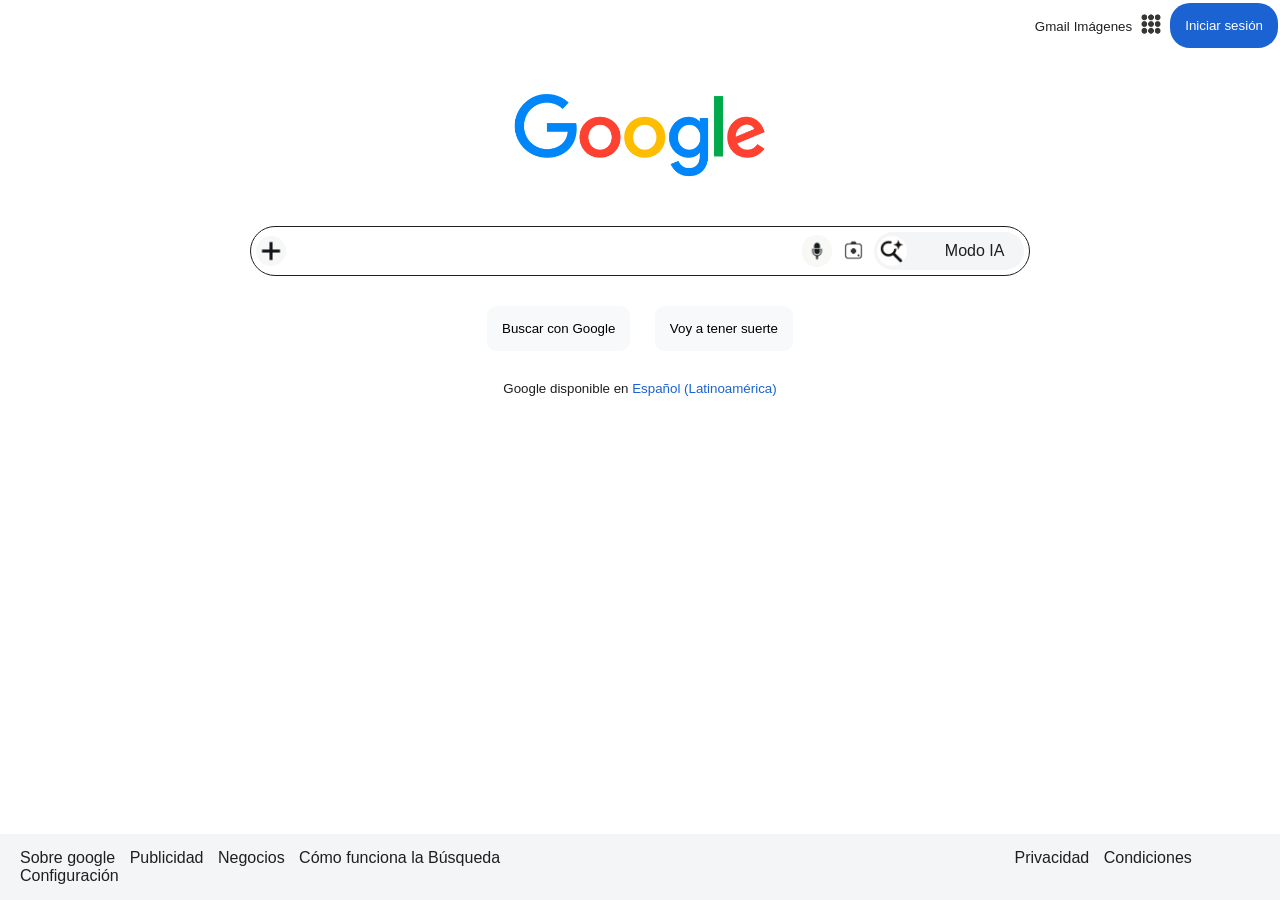
<file: index.html>
<!DOCTYPE html>
<html lang="en">
<head>
    <meta charset="UTF-8">
    <meta name="viewport" content="width=device-width, initial-scale=1.0">
    <title>Google</title>
    <link rel="stylesheet" href="style.css">
</head>
<body>
    <header>
        <span><a class="ahead" href="#">Gmail</a></span>
        <span><a class="ahead" href="#">Imágenes</a></span>
        <a class="ahead" href="#"><img class="imgnav" src="íconos/menu.png" alt=""></a>
        <span><a class="ahead" href=""><button class="buttonhead">Iniciar sesión</button></a></span>
    </header>
    <div class="logogoogle">
        <a href="control.html"><img src="íconos/Google-Logo.png" alt=""></a>
    </div>
    <div class="barranav">
        <div>
            <img class="imgicon" src="íconos/signo_mas.png" alt="">
        </div>
        <div>
            <input class="inputnav" type="text">
        </div>
        <div>
            <img class="imgicon" src="íconos/microfono.png" alt="">
        </div>
        <div>
            <img class="imgicon" src="íconos/busqueda_por_imagen.png" alt="">
        </div>
        <div>
            <table class="buttonnav">
                <tr><td><img class="imgicon" src="íconos/lupa.png" alt=""></td>
                    <td>Modo IA</td>
                </tr>
            </table>
        </div>
    </div>
    <div class="botonextra">
        <a href="#"><button>Buscar con Google</button></a>
        <a href="#"><button>Voy a tener suerte</button></a>
    </div>
    <div class="espanol">
        <p>Google disponible en <a href="#">Español (Latinoamérica)</a></p>
    </div>
    <footer>
        <span><a href="#">Sobre google</a></span>
        <span><a href="#">Publicidad</a></span>
        <span><a href="#">Negocios</a></span>
        <span class="aespecial"><a href="#">Cómo funciona la Búsqueda</a></span>
        <span><a href="#">Privacidad</a></span>
        <span><a href="#">Condiciones</a></span>
        <span><a href="#">Configuración</a></span>
    </footer>
</body>
</html>
</file>
<file: style.css>
body{
    font-family: Arial, sans-serif;
    color: #1F1F1F;
    margin: 0;
}
header{
    text-align: end;
    justify-content: end;
    align-items: center;
    display: flex;
    margin-top: 3px;
}
.imgnav{
        width: 30px;
        margin: 0;
        cursor: pointer;
    }
.ahead{
    text-decoration: none;
    color: #1F1F1F; 
    font-size: 10pt; 
    padding: 2px; 
    align-items: center;
}
.buttonhead{
    border: none;
    border-radius: 20px;
    background-color: #1B62D3;
    color: white;
    padding: 15px;
}
.imgicon{
    width: 30px;
    cursor: pointer;
    border-radius: 50px;
    margin: 1px 0px;
    display: flex;
    align-items: center;
}
.barranav{
    text-align: center;
    border: 1px solid #1F1F1F;
    border-radius: 30px;
    display: flex;
    align-items: center;
    margin: 15px 250px;
    padding: 5px;
    justify-content: space-between;
}
.buttonnav{
        border-radius: 60px;
        background-color: #F3F5F6 ;
        width: 150px;
        align-items: center;
        text-decoration: none;
        color: #1F1F1F;
        cursor: pointer;
    }
.logogoogle{
    margin-top: 15px;
    text-align: center;
    & img{
        width: 20%;
    }
}
.inputnav{
    border: none;
    cursor: text;
    width: 500px;
    height: 35px;
}
.botonextra{
    text-align: center;
    & button{
        border: none;
        border-radius: 10px;
        background-color: #F8F9FA ;
        padding: 15px;
        margin: 15px 10px;
        cursor: pointer;
    }
}
.espanol{
    text-align: center;
    margin-top: 15px;
    & p{
        font-size: 10pt;
        & a{
            text-decoration: none;
            color: #1B62D3;
        }
    }
}
footer{
    width: 100%;
    background-color: #F3F5F6 ;
    position:fixed;
    bottom: 0;
    padding: 15px;
    & a{
        text-decoration: none;
        color: #1F1F1F;
        margin: 1px 5px;
    }
}
.aespecial{
    margin-right: 500px;
}
.buttonhead:hover{
    background-color: #083f97;
}
.ahead:hover{
    text-decoration: underline;
}
/*campus*/
.fondo{
    background-image: url(imagenes_colegio/campus.png);
    height: 630px;
}
.gif{
    width: 50%;
    display: block;
}
.descarga{
    display: block;
    color: white;
    font-size: 25pt;
    margin-left:45px;
}
.apps{
    & img{
    width: 150px;
    margin: 10px;
    }
}
.apps1{
        margin-left: 45px;
    & img{
    width: 150px;
    margin: 10px;

    }
}
.divlogo{
    text-align: center;
}
.logo{
    width: 40%;
}
.divgif{
    text-align: center;
}
.fila{
    height: 500px;
}
.bienvenida{
    color:  #023859;
    font-size: 30pt;
    margin: 0;
}
.inputcampus{
    border: solid 1px black;
    border-radius: 5px;
    height: 50px;
    margin: 15px;
    width: 300px;
}
.check{
    color: #023859;
}
.spancampus{
    color: #023859;
    font-weight: bold;
}
.botoncampus{
    color: white;
    background-color: #023859;
    border: none;
    border-radius: 10px;
    padding: 15px;
    margin: 15px;
}
</file>
